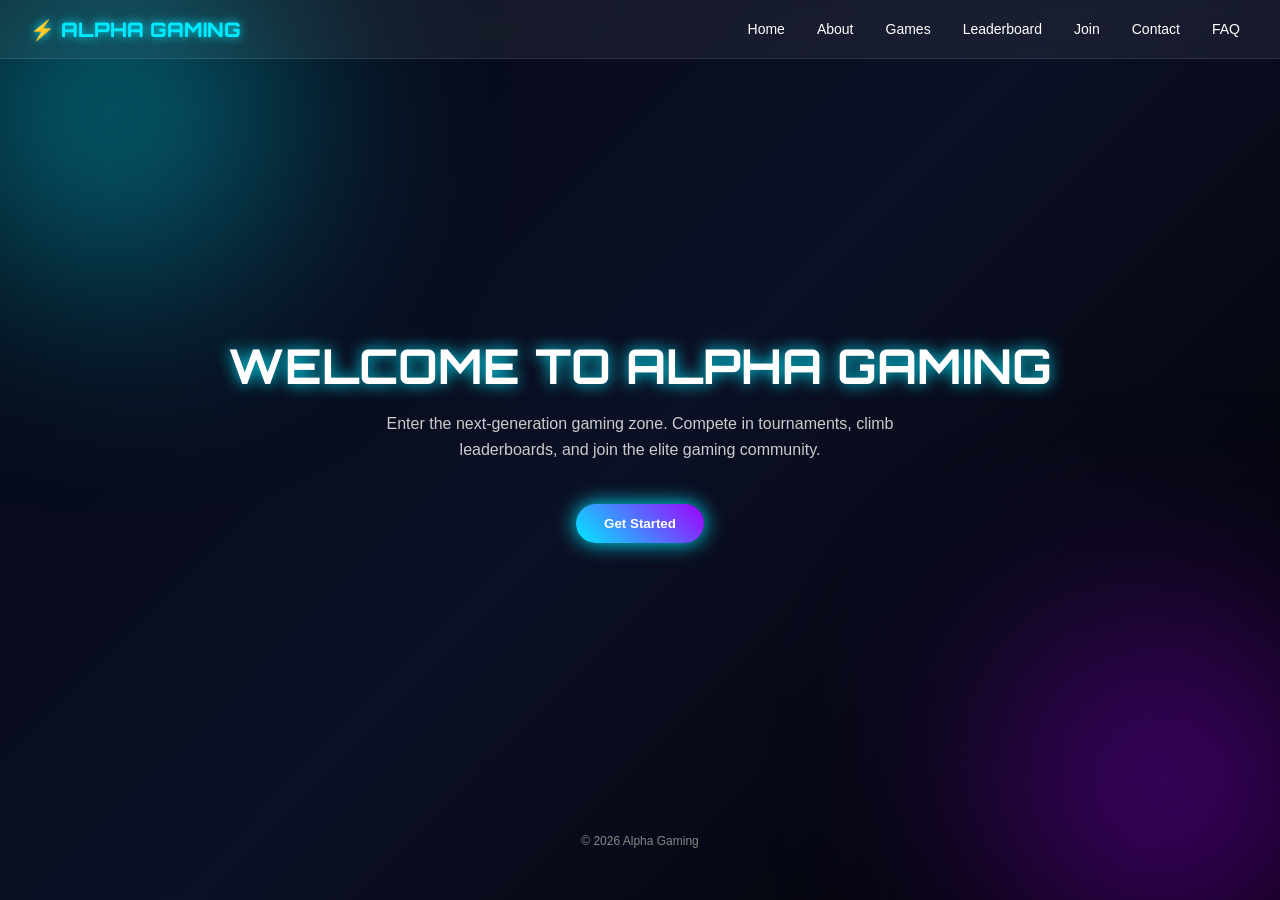
<file: index.html>
<!DOCTYPE html>
<html lang="en">
<head>
<meta charset="UTF-8">
<meta name="viewport" content="width=device-width, initial-scale=1.0">
<title>Alpha Gaming</title>

<link href="https://fonts.googleapis.com/css2?family=Orbitron:wght@600;800&display=swap" rel="stylesheet">

<style>

body{
margin:0;
font-family:Arial, sans-serif;
color:white;
background:linear-gradient(135deg,#050814,#0b1025,#000);
min-height:100vh;
overflow-x:hidden;
}

/* Glow background */
.glow{
position:fixed;
width:320px;
height:320px;
filter:blur(120px);
opacity:.5;
border-radius:50%;
z-index:-1;
}
.g1{background:#00eaff;top:-50px;left:-50px;}
.g2{background:#a100ff;bottom:-50px;right:-50px;}

/* NAVBAR */
header{
display:flex;
justify-content:space-between;
align-items:center;
padding:15px 30px;
background:rgba(255,255,255,.06);
backdrop-filter:blur(12px);
position:sticky;
top:0;
z-index:100;
border-bottom:1px solid rgba(255,255,255,.1);
}

.logo{
font-family:'Orbitron',sans-serif;
color:#00eaff;
font-weight:800;
font-size:20px;
text-shadow:0 0 10px #00eaff;
}

nav{
display:flex;
flex-wrap:wrap;
gap:12px;
}

nav a{
color:white;
text-decoration:none;
font-size:14px;
padding:6px 10px;
border-radius:6px;
transition:.3s;
}

nav a:hover{
background:rgba(0,234,255,.15);
color:#00eaff;
box-shadow:0 0 10px #00eaff;
}

/* HERO */
.hero{
min-height:80vh;
display:flex;
flex-direction:column;
justify-content:center;
align-items:center;
text-align:center;
padding:20px;
}

.hero h1{
font-family:'Orbitron',sans-serif;
font-size:48px;
margin:0;
text-shadow:0 0 15px #00eaff;
}

.hero p{
color:#ccc;
max-width:600px;
margin-top:15px;
line-height:1.6;
}

.btn{
margin-top:25px;
padding:12px 28px;
border:none;
border-radius:30px;
background:linear-gradient(45deg,#00eaff,#a100ff);
color:white;
cursor:pointer;
font-weight:bold;
box-shadow:0 0 20px #00eaff;
transition:.3s;
}

.btn:hover{
transform:scale(1.08);
box-shadow:0 0 35px #00eaff;
}

/* FOOTER */
footer{
text-align:center;
padding:15px;
color:#888;
font-size:12px;
}

/* MOBILE */
@media(max-width:700px){
.hero h1{font-size:34px;}
header{flex-direction:column;gap:10px;}
nav{justify-content:center;}
}

</style>
</head>

<body>

<div class="glow g1"></div>
<div class="glow g2"></div>

<header>
<div class="logo">⚡ ALPHA GAMING</div>

<nav>
<a href="index.html">Home</a>
<a href="about.html">About</a>
<a href="games.html">Games</a>
<a href="leaderboard.html">Leaderboard</a>
<a href="join.html">Join</a>
<a href="contact.html">Contact</a>
<a href="faq.html">FAQ</a>
</nav>
</header>

<section class="hero">
<h1>WELCOME TO ALPHA GAMING</h1>
<p>Enter the next-generation gaming zone. Compete in tournaments, climb leaderboards, and join the elite gaming community.</p>
<button class="btn">Get Started</button>
</section>

<footer>© 2026 Alpha Gaming</footer>

</body>
</html>
</file>
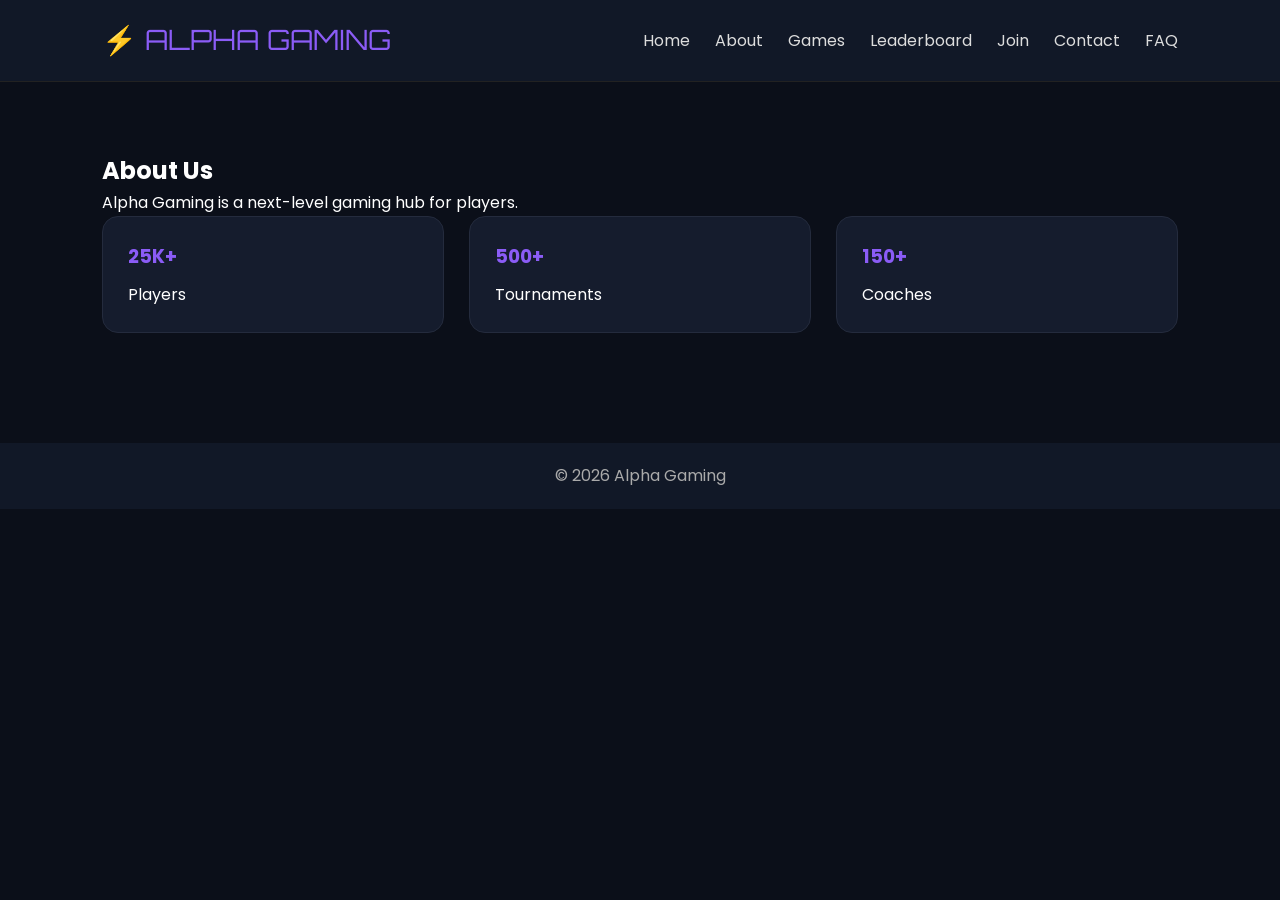
<file: about.html>
<!DOCTYPE html>
<html>
<head>
<meta charset="UTF-8">
<title>About</title>
<link rel="stylesheet" href="style.css">
</head>

<body>

<header>
    <div>⚡ ALPHA GAMING</div>
    <nav>
        <a href="index.html">Home</a>
        <a href="about.html">About</a>
        <a href="games.html">Games</a>
        <a href="leaderboard.html">Leaderboard</a>
        <a href="join.html">Join</a>
        <a href="contact.html">Contact</a>
        <a href="faq.html">FAQ</a>
    </nav>
</header>

<section>
    <h1>About Us</h1>
    <p>Alpha Gaming is a next-level gaming hub for players.</p>

    <div class="card-container">
        <div class="card">
            <h3>25K+</h3>
            <p>Players</p>
        </div>

        <div class="card">
            <h3>500+</h3>
            <p>Tournaments</p>
        </div>

        <div class="card">
            <h3>150+</h3>
            <p>Coaches</p>
        </div>
    </div>
</section>

<footer>© 2026 Alpha Gaming</footer>

</body>
</html>
</file>
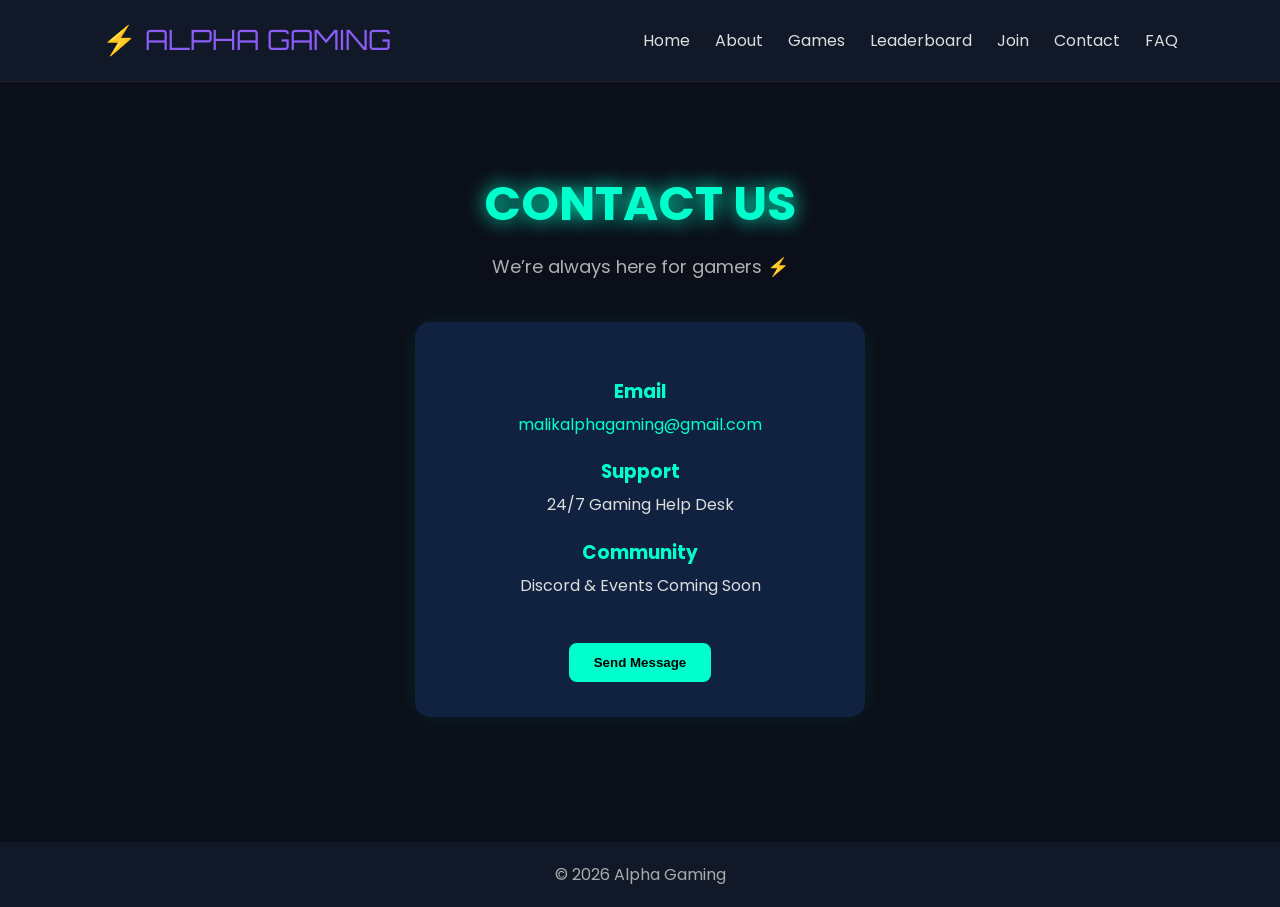
<file: contact.html>
<!DOCTYPE html>
<html lang="en">
<head>
<meta charset="UTF-8">
<meta name="viewport" content="width=device-width, initial-scale=1.0">
<title>Contact - Alpha Gaming</title>

<link rel="stylesheet" href="style.css">

<style>
/* ===== CONTACT PAGE PREMIUM STYLE ===== */

.contact-wrapper {
    min-height: 80vh;
    display: flex;
    justify-content: center;
    align-items: center;
    flex-direction: column;
    text-align: center;
    padding: 40px 20px;
}

.contact-title {
    font-size: 48px;
    color: #00ffcc;
    text-shadow: 0 0 20px #00ffcc;
    margin-bottom: 10px;
}

.contact-subtitle {
    color: #b0b0b0;
    margin-bottom: 40px;
    font-size: 18px;
}

.contact-card {
    background: #112240;
    padding: 35px;
    border-radius: 15px;
    width: 100%;
    max-width: 450px;
    box-shadow: 0 0 25px rgba(0,255,204,0.08);
    transition: 0.3s;
}

.contact-card:hover {
    transform: translateY(-8px);
    box-shadow: 0 0 30px rgba(0,255,204,0.25);
}

.contact-item {
    margin: 20px 0;
}

.contact-item h3 {
    color: #00ffcc;
    margin-bottom: 5px;
}

.contact-item p {
    color: #ddd;
    font-size: 16px;
}

.contact-btn {
    margin-top: 25px;
    padding: 12px 25px;
    background: #00ffcc;
    border: none;
    font-weight: bold;
    cursor: pointer;
    border-radius: 8px;
    transition: 0.3s;
}

.contact-btn:hover {
    background: #00ffaa;
    transform: scale(1.05);
}
</style>

</head>

<body>

<!-- NAVBAR -->
<header>
    <div>⚡ ALPHA GAMING</div>

    <nav>
        <a href="index.html">Home</a>
        <a href="about.html">About</a>
        <a href="games.html">Games</a>
        <a href="leaderboard.html">Leaderboard</a>
        <a href="join.html">Join</a>
        <a href="contact.html">Contact</a>
        <a href="faq.html">FAQ</a>
    </nav>
</header>

<!-- CONTACT CONTENT -->
<div class="contact-wrapper">

    <h1 class="contact-title">CONTACT US</h1>
    <p class="contact-subtitle">We’re always here for gamers ⚡</p>

    <div class="contact-card">

        <div class="contact-item">
           <h3>Email</h3>
<p>
    <a href="mailto: malikalphagaming@gmail.com" style="color:#00ffcc; text-decoration:none;">
        malikalphagaming@gmail.com
    </a>
</p>
        </div>

        <div class="contact-item">
            <h3>Support</h3>
            <p>24/7 Gaming Help Desk</p>
        </div>

        <div class="contact-item">
            <h3>Community</h3>
            <p>Discord & Events Coming Soon</p>
        </div>

        <button class="contact-btn">Send Message</button>

    </div>

</div>

<!-- FOOTER -->
<footer>
    © 2026 Alpha Gaming
</footer>

</body>
</html>
</file>
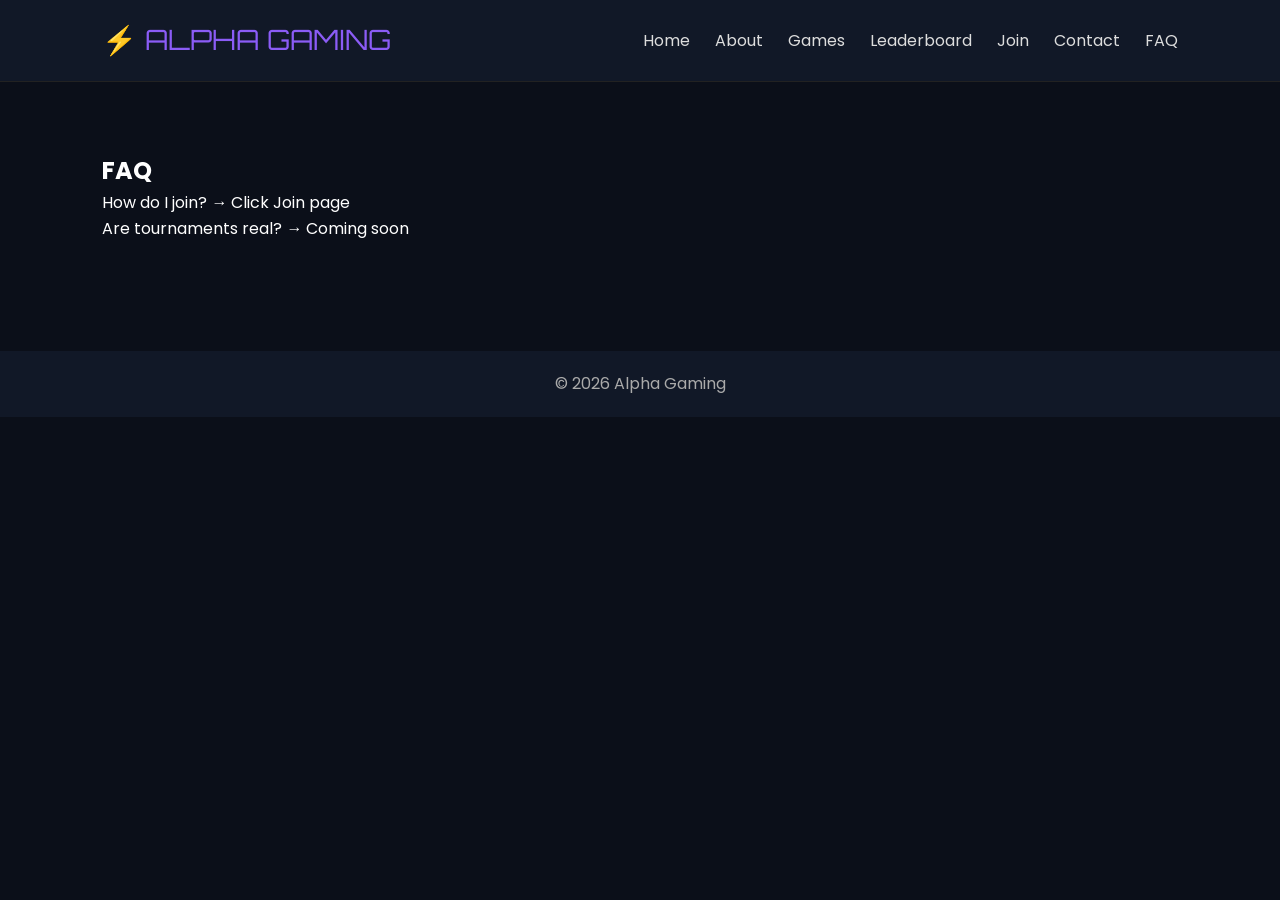
<file: faq.html>
<!DOCTYPE html>
<html>
<head>
<meta charset="UTF-8">
<title>FAQ</title>
<link rel="stylesheet" href="style.css">
</head>

<body>

<header>
    <div>⚡ ALPHA GAMING</div>
    <nav>
        <a href="index.html">Home</a>
        <a href="about.html">About</a>
        <a href="games.html">Games</a>
        <a href="leaderboard.html">Leaderboard</a>
        <a href="join.html">Join</a>
        <a href="contact.html">Contact</a>
        <a href="faq.html">FAQ</a>
    </nav>
</header>

<section>
    <h1>FAQ</h1>
    <p>How do I join? → Click Join page</p>
    <p>Are tournaments real? → Coming soon</p>
</section>

<footer>© 2026 Alpha Gaming</footer>
    
</body>
</html>
</file>
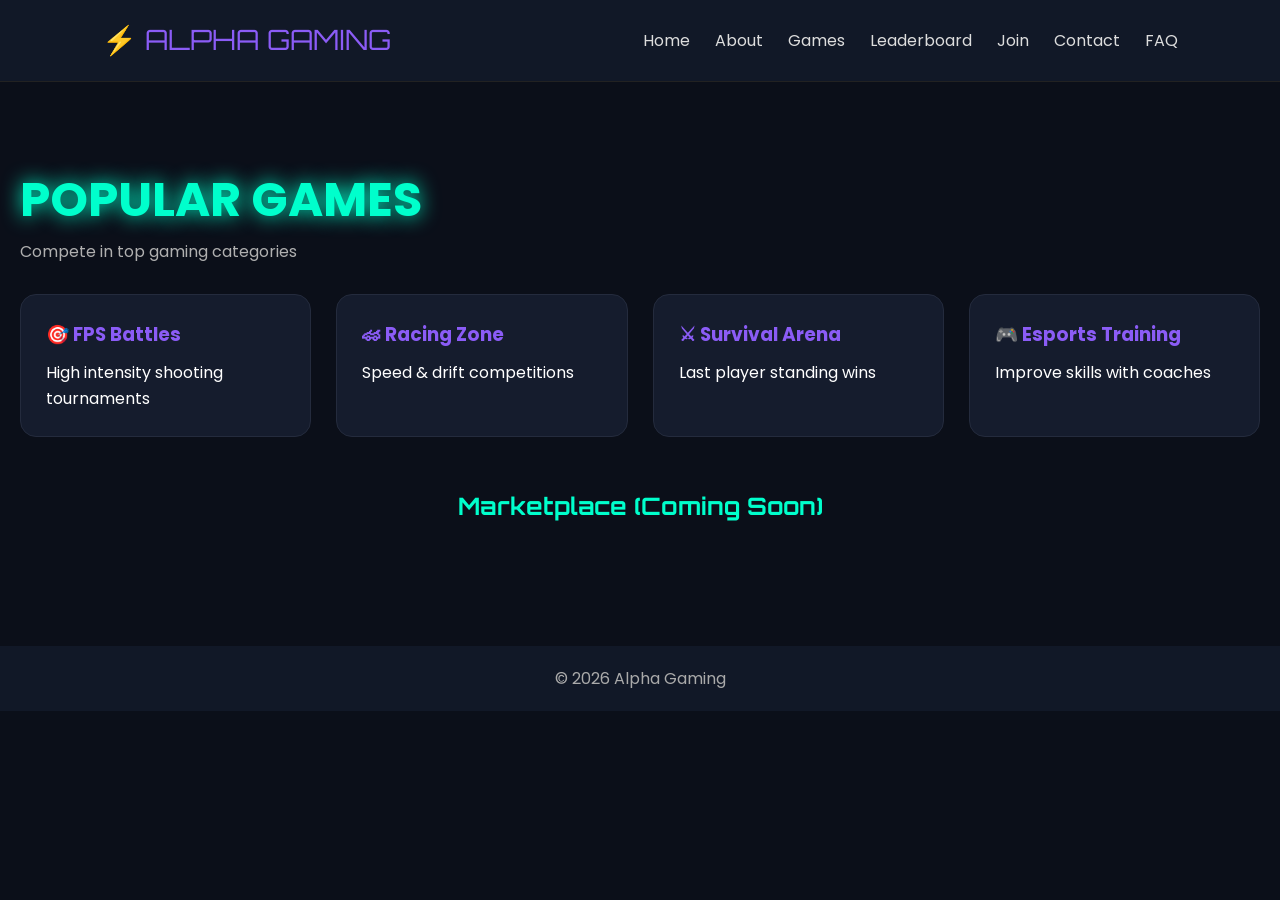
<file: games.html>
<!DOCTYPE html>
<html lang="en">
<head>
<meta charset="UTF-8">
<meta name="viewport" content="width=device-width, initial-scale=1.0">
<title>Games - Alpha Gaming</title>

<link rel="stylesheet" href="style.css">

<style>
.page-title {
    font-size: 48px;
    color: #00ffcc;
    text-shadow: 0 0 20px #00ffcc;
    margin-top: 40px;
}

.sub-text {
    color: #b0b0b0;
    margin-bottom: 30px;
}

.section-box {
    padding: 40px 20px;
}
</style>

</head>

<body>

<header>
    <div>⚡ ALPHA GAMING</div>

    <nav>
        <a href="index.html">Home</a>
        <a href="about.html">About</a>
        <a href="games.html">Games</a>
        <a href="leaderboard.html">Leaderboard</a>
        <a href="join.html">Join</a>
        <a href="contact.html">Contact</a>
        <a href="faq.html">FAQ</a>
    </nav>
</header>

<div class="section-box">

    <h1 class="page-title">POPULAR GAMES</h1>
    <p class="sub-text">Compete in top gaming categories</p>

    <div class="card-container">

        <div class="card">
            <h3>🎯 FPS Battles</h3>
            <p>High intensity shooting tournaments</p>
        </div>

        <div class="card">
            <h3>🏎 Racing Zone</h3>
            <p>Speed & drift competitions</p>
        </div>

        <div class="card">
            <h3>⚔ Survival Arena</h3>
            <p>Last player standing wins</p>
        </div>

        <div class="card">
            <h3>🎮 Esports Training</h3>
            <p>Improve skills with coaches</p>
        </div>

    </div>

    <h2 style="margin-top:50px; color:#00ffcc;">
        Marketplace (Coming Soon)
    </h2>

</div>

<footer>
    © 2026 Alpha Gaming
</footer>

</body>
</html>
</file>
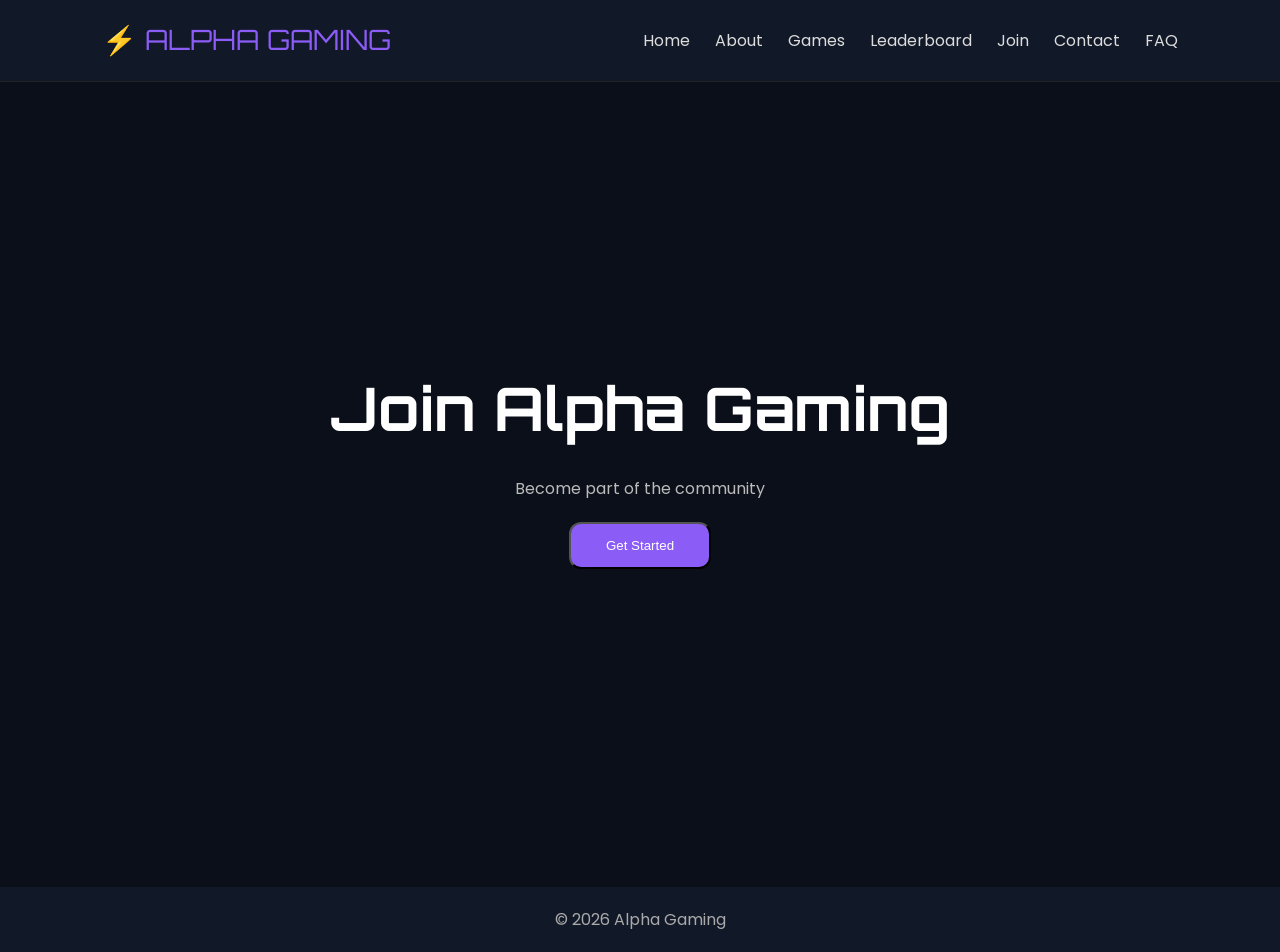
<file: join.html>
<!DOCTYPE html>
<html>
<head>
<meta charset="UTF-8">
<title>Join</title>
<link rel="stylesheet" href="style.css">
</head>

<body>

<header>
    <div>⚡ ALPHA GAMING</div>
    <nav>
        <a href="index.html">Home</a>
        <a href="about.html">About</a>
        <a href="games.html">Games</a>
        <a href="leaderboard.html">Leaderboard</a>
        <a href="join.html">Join</a>
        <a href="contact.html">Contact</a>
        <a href="faq.html">FAQ</a>
    </nav>
</header>

<section class="hero">
    <h1>Join Alpha Gaming</h1>
    <p>Become part of the community</p>
    <button class="btn">Get Started</button>
</section>

<footer>© 2026 Alpha Gaming</footer>

</body>
</html>
</file>
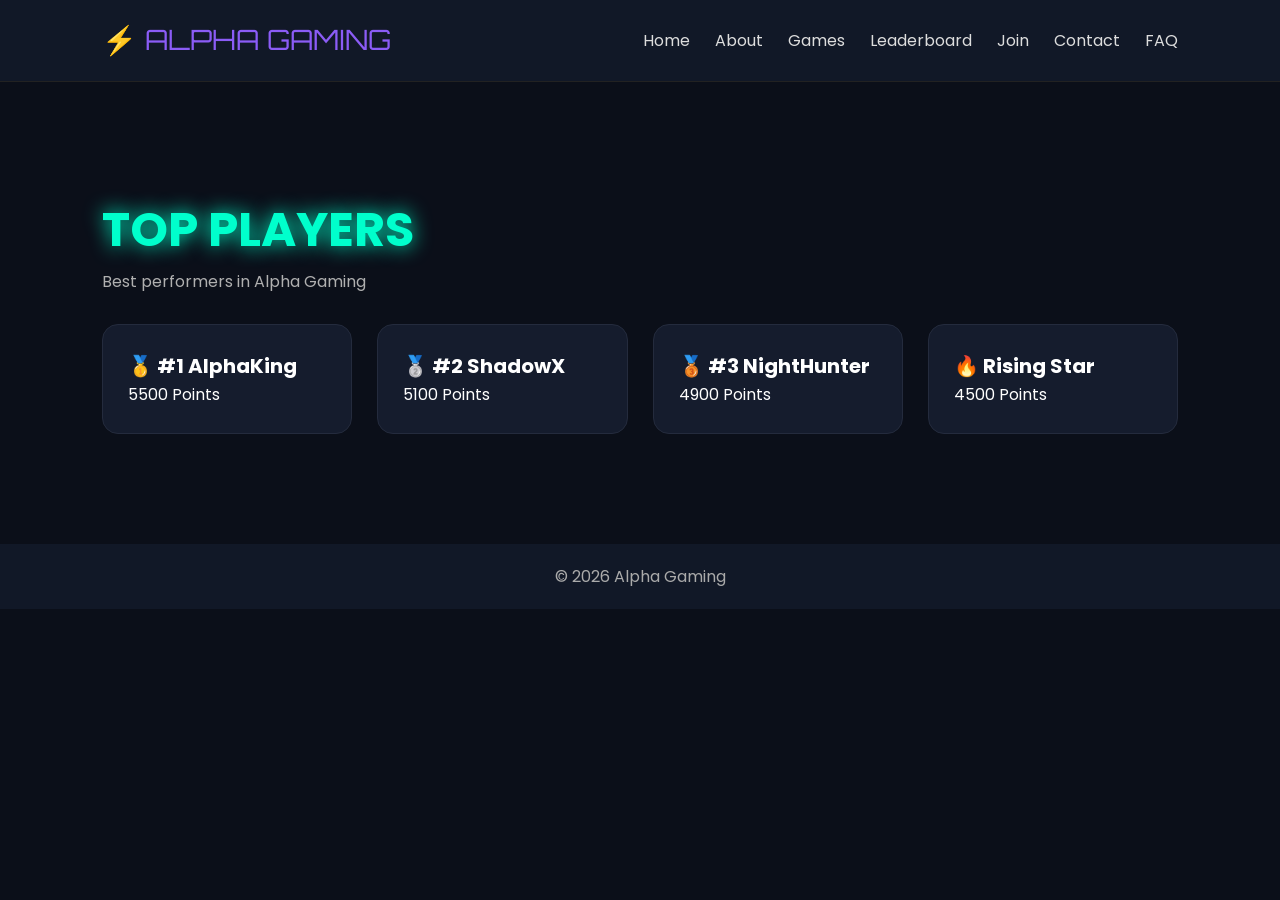
<file: leaderboard.html>
<!DOCTYPE html>
<html lang="en">
<head>
<meta charset="UTF-8">
<meta name="viewport" content="width=device-width, initial-scale=1.0">
<title>Leaderboard - Alpha Gaming</title>

<link rel="stylesheet" href="style.css">

<style>
.page-title {
    font-size: 48px;
    color: #00ffcc;
    text-shadow: 0 0 20px #00ffcc;
    margin-top: 40px;
}

.sub-text {
    color: #b0b0b0;
    margin-bottom: 30px;
}

.rank {
    font-size: 20px;
    font-weight: bold;
}
</style>

</head>

<body>

<header>
    <div>⚡ ALPHA GAMING</div>

    <nav>
        <a href="index.html">Home</a>
        <a href="about.html">About</a>
        <a href="games.html">Games</a>
        <a href="leaderboard.html">Leaderboard</a>
        <a href="join.html">Join</a>
        <a href="contact.html">Contact</a>
        <a href="faq.html">FAQ</a>
    </nav>
</header>

<section>

    <h1 class="page-title">TOP PLAYERS</h1>
    <p class="sub-text">Best performers in Alpha Gaming</p>

    <div class="card-container">

        <div class="card">
            <div class="rank">🥇 #1 AlphaKing</div>
            <p>5500 Points</p>
        </div>

        <div class="card">
            <div class="rank">🥈 #2 ShadowX</div>
            <p>5100 Points</p>
        </div>

        <div class="card">
            <div class="rank">🥉 #3 NightHunter</div>
            <p>4900 Points</p>
        </div>

        <div class="card">
            <div class="rank">🔥 Rising Star</div>
            <p>4500 Points</p>
        </div>

    </div>

</section>

<footer>
    © 2026 Alpha Gaming
</footer>

</body>
</html>
</file>
<file: style.css>
/* ===== ALPHA GAMING - MODERN STYLE ===== */

@import url('https://fonts.googleapis.com/css2?family=Orbitron:wght@600;700&family=Poppins:wght@300;400;500;600&display=swap');

*{
    margin:0;
    padding:0;
    box-sizing:border-box;
}

html{
    scroll-behavior:smooth;
}

body{
    font-family:'Poppins',sans-serif;
    background:#0b0f19;
    color:#fff;
    line-height:1.6;
}

/* Header */

header{
    position:sticky;
    top:0;
    display:flex;
    justify-content:space-between;
    align-items:center;
    padding:18px 8%;
    background:#111827;
    border-bottom:1px solid #222;
    z-index:100;
}

header div{
    font-family:'Orbitron',sans-serif;
    font-size:28px;
    color:#8b5cf6;
}

nav{
    display:flex;
    gap:25px;
}

nav a{
    color:#ddd;
    text-decoration:none;
    transition:.3s;
}

nav a:hover{
    color:#8b5cf6;
}

/* Hero */

.hero{
    min-height:85vh;
    display:flex;
    flex-direction:column;
    justify-content:center;
    align-items:center;
    text-align:center;
    padding:20px;
}

.hero h1{
    font-family:'Orbitron',sans-serif;
    font-size:60px;
}

.hero p{
    max-width:650px;
    color:#bbb;
    margin:20px 0;
}

/* Button */

.btn{
    display:inline-block;
    padding:14px 35px;
    background:#8b5cf6;
    color:#fff;
    text-decoration:none;
    border-radius:12px;
    transition:.3s;
}

.btn:hover{
    background:#6d28d9;
    transform:translateY(-3px);
}

/* Sections */

section{
    padding:70px 8%;
}

h2{
    text-align:center;
    margin-bottom:40px;
    font-family:'Orbitron',sans-serif;
}

/* Cards */

.card-container{
    display:grid;
    grid-template-columns:repeat(auto-fit,minmax(250px,1fr));
    gap:25px;
}

.card{
    background:#151c2d;
    padding:25px;
    border-radius:16px;
    transition:.3s;
    border:1px solid #242b3d;
}

.card:hover{
    transform:translateY(-8px);
    border-color:#8b5cf6;
}

.card h3{
    color:#8b5cf6;
    margin-bottom:10px;
}

/* Form */

input,
textarea{
    width:100%;
    padding:14px;
    margin:10px 0;
    background:#1b2438;
    border:1px solid #333;
    color:#fff;
    border-radius:10px;
}

input:focus,
textarea:focus{
    outline:none;
    border-color:#8b5cf6;
}

/* Footer */

footer{
    text-align:center;
    padding:20px;
    background:#111827;
    color:#aaa;
    margin-top:40px;
}

/* Responsive */

@media(max-width:768px){

header{
    flex-direction:column;
    gap:15px;
}

nav{
    flex-wrap:wrap;
    justify-content:center;
}

.hero h1{
    font-size:40px;
}

.hero p{
    font-size:16px;
}

}
</file>
